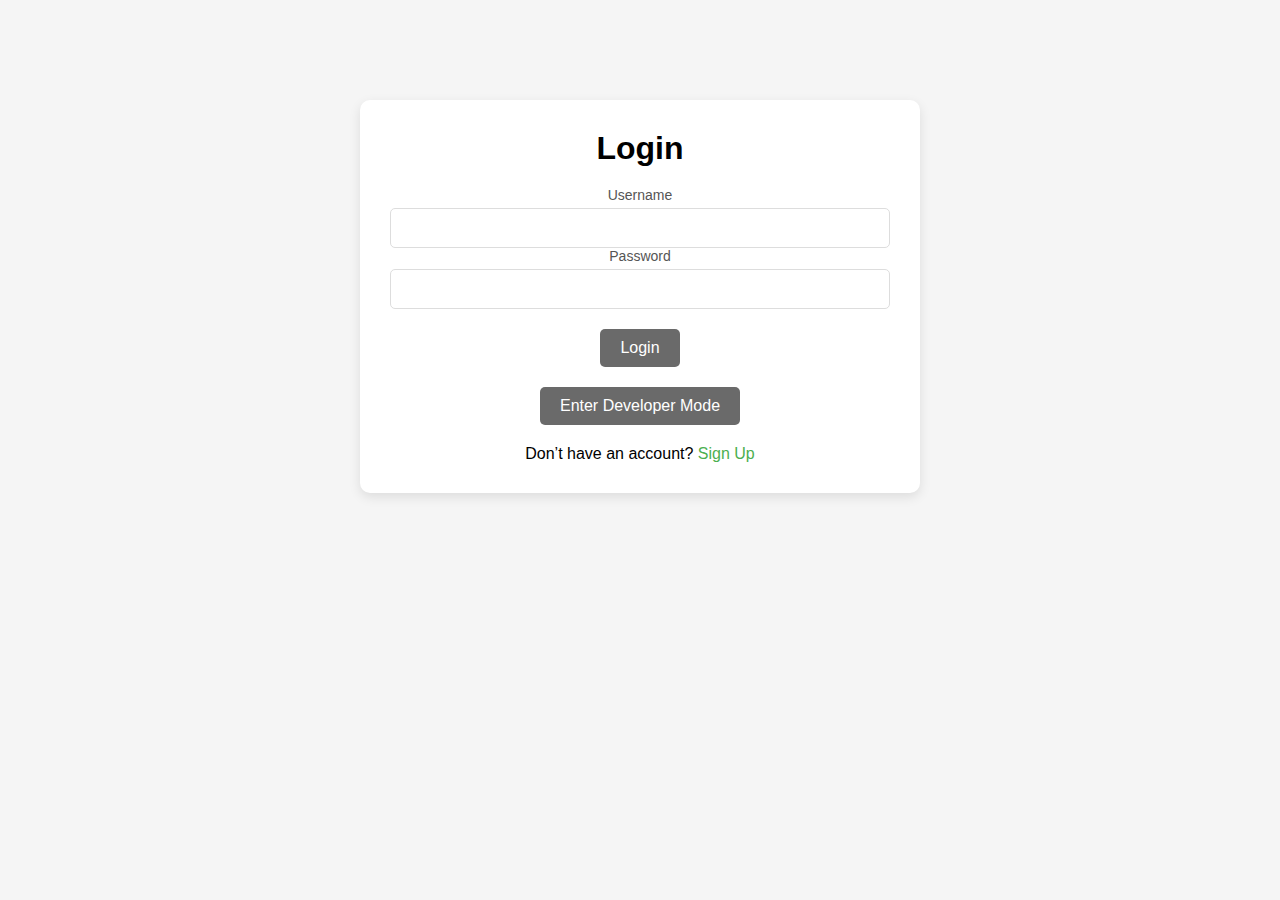
<file: index.html>
<!DOCTYPE html>
<html lang="en">
<head>
  <meta charset="UTF-8">
  <meta name="viewport" content="width=device-width, initial-scale=1.0">
  <title>Login</title>
  <link rel="stylesheet" href="style.css">
</head>
<body>
  <div class="container">

    <!-- Login Form -->
    <div class="login-container">
      <h1>Login</h1><div class="spacer"></div>

      <form id="loginForm">
        <div class="form-group">
          <label for="username">Username</label>
          <input type="text" id="username" required>
        </div>

        <div class="form-group">
          <label for="password">Password</label>
          <input type="password" id="password" required>
        </div>
<div class="spacer"></div>

        <button type="submit" class="btn-primary">Login</button>
      </form>
<div class="spacer"></div>

      <!-- Developer Mode Button -->
      <button id="devModeBtn" class="btn-secondary">Enter Developer Mode</button>
<div class="spacer"></div>

      <p>Don’t have an account? <a href="signup.html">Sign Up</a></p>
    </div>

  </div>

  <script src="script.js"></script>
</body>
</html>
</file>
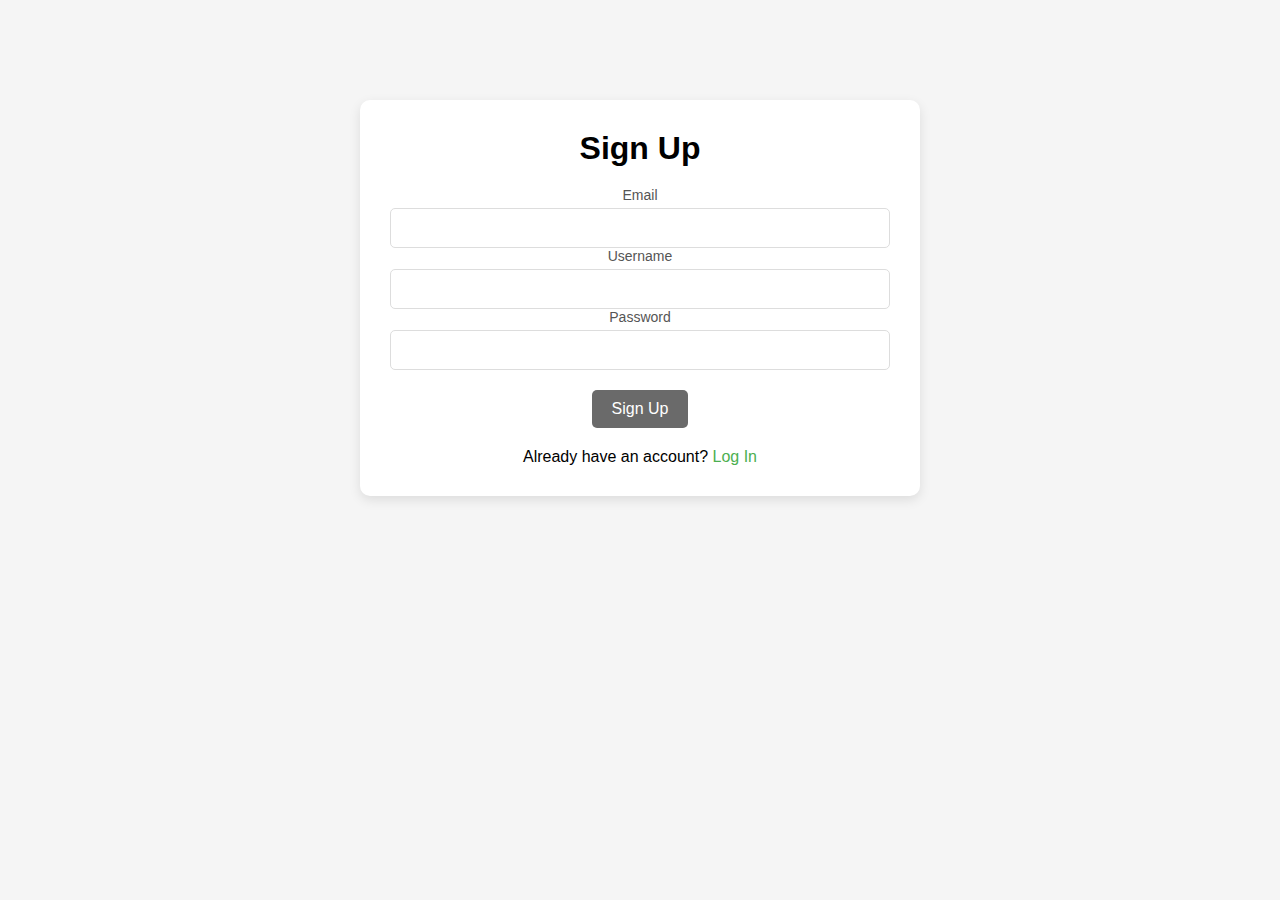
<file: signup.html>
<!DOCTYPE html>
<html lang="en">
<head>
  <meta charset="UTF-8">
  <meta name="viewport" content="width=device-width, initial-scale=1.0">
  <title>Sign Up</title>
  <link rel="stylesheet" href="style.css">
</head>
<body>
  <div class="container">

    <!-- Sign-Up Form -->
    <div class="signup-container">
      <h1>Sign Up</h1><div class="spacer"></div>

      <form id="signupForm">
        <div class="form-group">
          <label for="email">Email</label>
          <input type="email" id="email" required>
        </div>

        <div class="form-group">
          <label for="username">Username</label>
          <input type="text" id="username" required>
        </div>

        <div class="form-group">
          <label for="password">Password</label>
          <input type="password" id="password" required>
        </div>
<div class="spacer"></div>

        <button type="submit" class="btn-primary">Sign Up</button>
      </form>
<div class="spacer"></div>

 

      <p>Already have an account? <a href="index.html">Log In</a></p>
    </div>

  </div>

  <script src="script.js"></script>
</body>
</html>
</file>
<file: style.css>
/* General Reset */
* {
  margin: 0;
  padding: 0;
  box-sizing: border-box;
  font-family: Arial, sans-serif;
}

/* CSS Variables for Dynamic Theme */
:root {
  --main-color: #9072a5; /* Default main app color */
  --main-bg-color: #f5f5f5; /* Default light background */
  --text-color: #000000; /* Default text color */
  --header-footer-text-color: #ffffff; /* Default text color for header/footer */
}


body, header, .btn-primary, .btn-secondary, .btn-limit {
  transition: background-color 0.3s ease, color 0.3s ease;
}
/* Apply dynamic main color and text color */
body {
  background-color: #f5f5f5; /* Fallback */
  background-color: var(--main-bg-color); /* Main dynamic color */
  color:black;
  padding-bottom: 80px; /* Space for bottom navigation bar */
}

/* Container */
.container {
  width: 100%;
  max-width: 600px;
  margin: 0 auto;
  padding: 20px;
  flex-grow: 1;
  display: flex;
  flex-direction: column;
  justify-content: flex-start;
  min-height: calc(100vh - 80px);
  box-sizing: border-box;
  overflow-x: hidden;
  padding-top: 100px;
  padding-bottom: 100px;
}

/* Header */
header {
  height: 80px;
  display: flex;
  justify-content: space-between;
  align-items: center;
  padding: 15px;
  background-color: var(--main-color);
  position: fixed;
  top: 0;
  width: 100%;
  max-width: 600px;
  margin: 0 auto;
  z-index: 1000;
  left: 0;
  right: 0;
  box-shadow: 0 2px 10px rgba(0, 0, 0, 0.1);
  color: var(--header-footer-text-color);
}

/* General header image size */
.header-image {
  width: 20px;
  height: 20px;
}

/* Enlarge one specific image */
.large-image {
  width: 40px;
  height: 40px;
  margin: 0 auto;
}

header button {
  background: none;
  border: none;
  color: var(--header-footer-text-color);
  font-size: 18px;
  cursor: pointer;
}

/* Combined styling for title and balance in header */
header h1, #balanceInHeader {
  display: flex;
  align-items: center;
  justify-content: center;
  font-size: 25px;
  color: var(--header-footer-text-color); /* Ensure text color is white */
  margin: 0;
  padding: 0 10px;
  flex-wrap: wrap;
}

/* Form Styling */
.login-container, .signup-container, .settings-section, .account-section {
  background-color: white;
  padding: 30px;
  border-radius: 10px;
  box-shadow: 0 4px 12px rgba(0, 0, 0, 0.1);
  text-align: center;
  width: 100%;
  box-sizing: border-box;
}

label {
  font-size: 14px;
  color: #555;
  display: block;
  margin-bottom: 5px;
}

input[type="text"], input[type="password"], input[type="email"], input[type="number"], input[type="date"], select {
  width: 100%;
  padding: 10px;
  font-size: 16px;
  border: 1px solid #ddd;
  border-radius: 5px;
}

a {
  color: #4caf50;
  text-decoration: none;
}

/* Button Styling */
.add-budget-btn {
  background-color: var(--main-color);
  color: white;
  padding: 15px;
  border-radius: 10px;
  border: none;
  width: 100%;
  text-align: center;
  font-size: 16px;
  margin-top: 15px;
  cursor: pointer;
}

.add-buttons {
  display: flex;
  justify-content: space-between;
}

.btn-primary, .btn-secondary, .btn-limit {
  padding: 10px 15px;
  border: none;
  border-radius: 5px;
  font-size: 16px;
  cursor: pointer;
  color: white;
  padding: 10px 20px;
}

.btn-primary {
  background-color: #333333ba;
}

.btn-secondary {
  background-color: #333333ba;
}

.btn-limit {
  background-color: #333333ba;
}

.btn-primary:hover, .btn-secondary:hover, .btn-limit:hover {
  opacity: 0.8;
}

/* Transaction List */
.transaction-list, .starred-list, .budget-list {
  margin: 20px 0;
}

.budget-item, .transaction-item, .starred-item {
  display: flex;
  justify-content: space-between;
  align-items: center;
  background-color: white;
  border-radius: 10px;
  padding: 15px;
  margin-bottom: 10px;
  box-shadow: 0 4px 6px rgba(0, 0, 0, 0.1);
}

.description {
  font-size: 16px;
  color: #333;
}

.amount {
  font-size: 16px;
}

.amount.income {
  color: #2e7d32;
}

.amount.expense {
  color: #d32f2f;
}

/* Dropdown Menu Styling */
.more-btn {
  background: none;
  border: none;
  font-size: 18px;
  cursor: pointer;
  color: #666;
}

.transaction-options {
  position: relative;
}

.transaction-dropdown-content {
  display: none;
  position: absolute;
  left: -10px;
  top: 30px;
  background-color: #f9f9f9;
  min-width: 150px;
  box-shadow: 0px 8px 16px rgba(0, 0, 0, 0.2);
  z-index: 1;
  border-radius: 5px;
}

.transaction-dropdown-content button {
  background-color: white;
  border: none;
  padding: 12px;
  text-align: left;
  width: 100%;
  cursor: pointer;
}

.transaction-dropdown-content button:hover {
  background-color: #ddd;
}

.transaction-options.active .transaction-dropdown-content {
  display: block;
}

/* Bottom Navigation Bar */
.bottom-nav {
  display: flex;
  justify-content: space-between;
  padding: 15px;
  background-color: var(--main-color);
  position: fixed;
  bottom: 0;
  width: 100%;
  max-width: 600px;
  margin: 0 auto;
  z-index: 1000;
  left: 0;
  right: 0;
  padding-left: 20px;
  padding-right: 20px;
  box-shadow: 0 -2px 10px rgba(0, 0, 0, 0.1);
  color: var(--header-footer-text-color);
}

.nav-item {
  background: none;
  border: none;
  color: var(--header-footer-text-color);
  font-size: 16px;
  cursor: pointer;
  display: flex;
  flex-direction: column;
  align-items: center;
  justify-content: center;
  padding: 10px;
}

.nav-item img {
  width: 30px;
  height: 30px;
  margin-bottom: 5px;
}

/* Summary Section */
.summary-section {
  bottom: 100px;
  display: flex;
  justify-content: space-between;
  padding: 15px;
  background-color: var(--main-color);
  position: fixed;
  width: 100%;
  max-width: 600px;
  margin: 0 auto;
  z-index: 1000;
  left: 0;
  right: 0;
  padding-left: 20px;
  padding-right: 20px;
  box-shadow: 0 -2px 10px rgba(0, 0, 0, 0.1);
}

.summary-section p {
  margin: 0;
  font-size: 16px;
}

/* Bold text for Balance */
#totalBalance {
  font-weight: bold;
}

/* Positive and Negative balance colors */
.positive-balance {
  color: #4caf50;
}

.negative-balance {
  color: #ff5722;
}

/* Progress Bars */
.progress-bars div {
  margin-bottom: 15px;
}

.progress-bar-container {
  width: 100%;
  background-color: #e0e0e0;
  border-radius: 10px;
  height: 20px;
  margin-top: 5px;
}

.progress-bar {
  height: 100%;
  border-radius: 10px;
  transition: width 0.3s ease;
}

/* Modal Styling */
.modal {
  position: fixed;
  top: 0;
  left: 0;
  width: 100%;
  height: 100%;
  background-color: rgba(0, 0, 0, 0.5);
  display: flex;
  justify-content: center;
  align-items: center;
  visibility: hidden;
}

.modal.active {
  visibility: visible;
}

.modal-content {
  background-color: white;
  padding: 30px;
  border-radius: 10px;
  box-shadow: 0 4px 12px rgba(0, 0, 0, 0.1);
  width: 90%;
  max-width: 400px;
  text-align: center;
}

.modal-content input {
  width: 100%;
  padding: 10px;
  margin: 10px 0;
  border: 1px solid #ddd;
  border-radius: 5px;
}

/* Responsive Adjustments */
@media (max-width: 768px) {
  .container {
    padding: 10px;
  }

  .budget-item {
    padding: 10px;
  }

  .add-budget-btn {
    padding: 12px;
  }

  .nav-item i {
    font-size: 18px;
  }
}

/* Dropdown Menu Styling */
.more-options {
  position: relative;
  display: inline-block;
}

.more-options button {
  background: none;
  border: none;
  font-size: 18px;
  cursor: pointer;
}

.dropdown-content {
  display: none;
  position: absolute;
  left: 0;
  background-color: #f9f9f9;
  min-width: 150px;
  box-shadow: 0px 8px 16px rgba(0, 0, 0, 0.2);
  z-index: 1;
}

.dropdown-content button {
  background-color: white;
  border: none;
  padding: 12px 16px;
  text-align: left;
  width: 100%;
  box-sizing: border-box;
  cursor: pointer;
}

.dropdown-content button:hover {
  background-color: #ddd;
}

.more-options.active .dropdown-content {
  display: block;
}

.hidden {
  display: none;
}


#colorPicker {
  width: 80px; /* Change this to make it larger */
  height: 80px; /* Adjust height to make it larger */
  border-radius: 0px; /* Add some border radius to make it look nicer */
  border: 5px solid #ccc; /* Optional border styling */
  cursor: pointer; /* Change cursor to pointer to indicate it's clickable */
}

/* Style for the divider between sections */
.settings-divider {
  border: 0;
  height: 1px;
  background-color: #ccc;
  margin: 20px 0; /* Adds spacing around the divider */
}

/* Add spacing between settings items */
.settings-item {
  margin-bottom: 20px;
}
.spacer {
  height: 20px;
}
</file>
